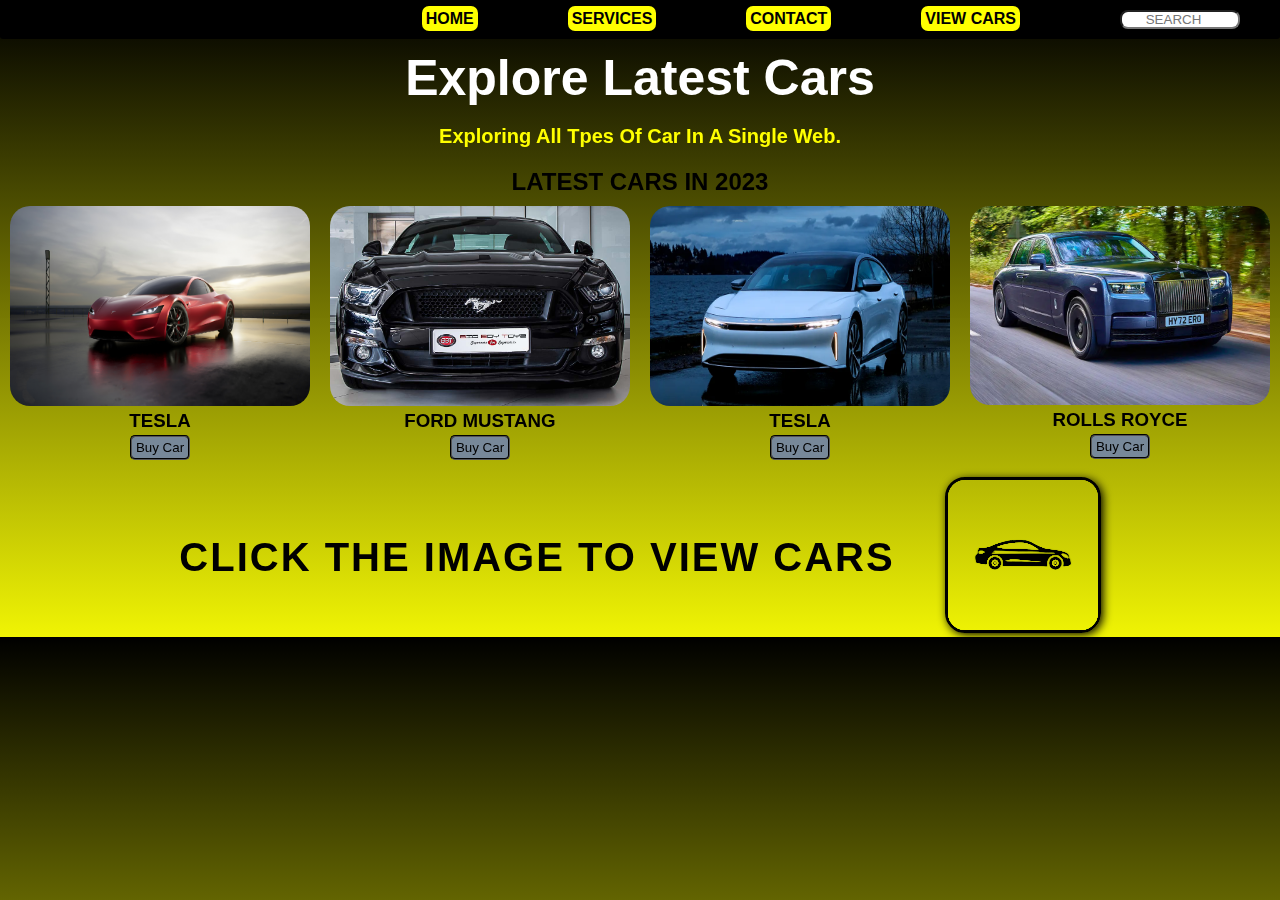
<file: index.html>
<!DOCTYPE html>
<html lang="en">

<head>
    <meta charset="UTF-8">
    <meta name="viewport" content="width=device-width, initial-scale=1.0">
    <title>CARS 2024</title>
    <link rel="stylesheet" href="style.css">
</head>

<body>

    <header>
        <nav>
            <div id="container_navbar">
                <ul class="nabar_items">
                    <li><a href="index.html">HOME</a></li>

                    <li><a href="services.html">SERVICES</a></li>

                    <li><a href="contact.html">CONTACT</a></li>

                    <li><a href="cars.html">VIEW CARS</a></li>                    

                    <li>
                        
                             <input type="search" id="search" placeholder="SEARCH"
                            style="text-align: center; margin-left: 10px;">
                    </li>

                </ul>
            </div>
        </nav>
    </header>

    <div id="heading_content">
        <h1>Explore Latest Cars</h1><br>
        <p style="color: yellow;">Exploring all tpes of car in a single web.</p>
    </div>

    <h2 class="Latest">LATEST CARS IN 2023</h2>
    <div id="images_container">
        
        <div class="images"><img class="img" src="./cars images/1084315.jpg" alt="" width="300px" height="200px">
            <h3>TESLA</h3>
            <button>Buy Car</button>
        </div>
        <div class="images"><img class="img" src="./cars images/2016-ford-mustang-gt-black-631.jpg" alt="" width="300px">
            <h3>FORD MUSTANG</h3>
            <button>Buy Car</button>
        </div>
        <div class="images"><img class="img" src="./cars images/2023_Lucid_Air_Gallery1.webp" alt="" width="300px" height="200px">
            <h3>TESLA</h3>
            <button>Buy Car</button>
        </div>
        <div class="images"><img class="img" src="./cars images/rolls_royce_phantom_top_10.webp" alt="" width="300px">
            <h3>ROLLS ROYCE</h3>
            <button>Buy Car</button>
        </div>
    </div>


    <footer>
        <div id="foot_index">
            
                <h2 style="font-size: 40px;color: black;letter-spacing: 2px;text-transform: uppercase;">Click the image to view cars</h2>

                <a href="cars.html"><img style="mix-blend-mode: color-burn;border: 3px solid black;border-radius: 20px;box-shadow: 2px 2px 10px black,inset -2px -2px 10px black;" src="cars images/logo car.avif" alt="" width="150px" height="150px"></a>
           
        </div>
    </footer>

    



</body>

</html>
</file>
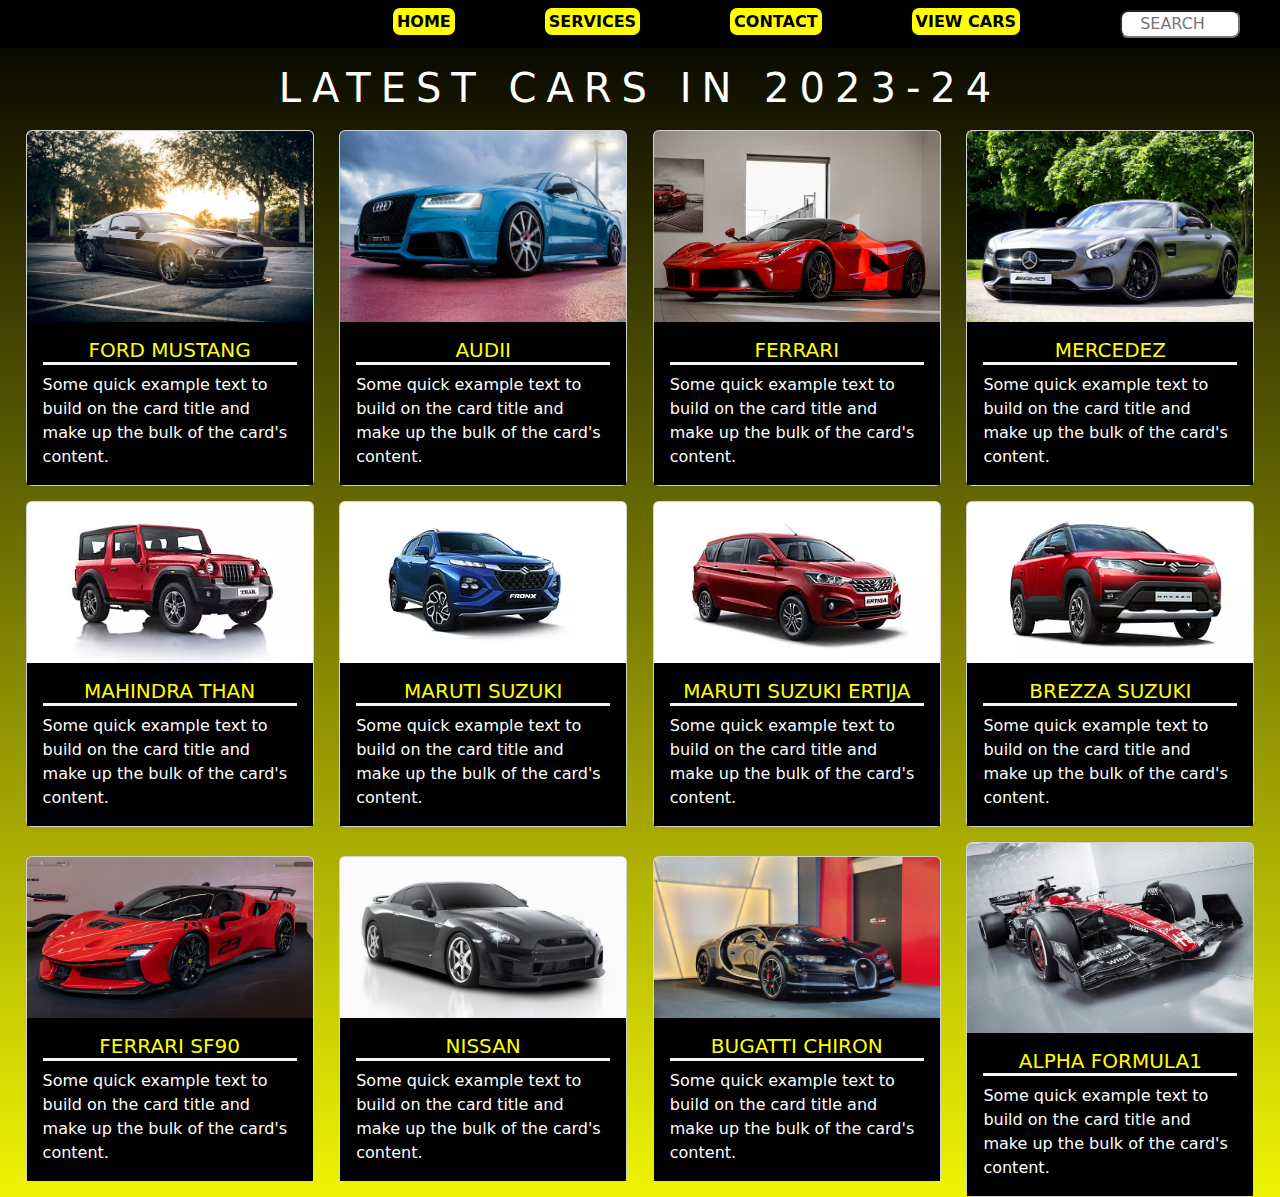
<file: cars.html>
<!DOCTYPE html>
<html lang="en">
<head>
    <meta charset="UTF-8">
    <meta name="viewport" content="width=device-width, initial-scale=1.0">
    <title>CARS 2024-Cars</title>
    <link rel="stylesheet" href="style.css">
    <link rel="stylesheet" href="	https://cdn.jsdelivr.net/npm/bootstrap@5.3.2/dist/css/bootstrap.min.css">
</head>
<body>

    <header>
        <nav>
            <div id="container_navbar">
                <ul class="nabar_items">
                    <li><a href="index.html">HOME</a></li>

                    <li><a href="services.html">SERVICES</a></li>

                    <li><a href="contact.html">CONTACT</a></li>

                    <li><a href="cars.html">VIEW CARS</a></li>                    

                    <li>
                             <input type="search" id="search" placeholder="SEARCH"
                            style="text-align: center; margin-left: 10px;">
                    </li>

                </ul>
            </div>
        </nav>
    </header>


<div id="car_heading">
    <h1>LATEST CARS IN 2023-24</h1>
</div>


    <div class="container-card" style="margin-top:10px;">

        <div class="card" style="width: 18rem;">
            <img src="./maincarspics/lance-asper-N9Pf2J656aQ-unsplash.jpg" class="card-img-top" alt="...">
            <div class="card-body">
              <h5 class="card-title">FORD MUSTANG</h5>
              <p class="card-text">Some quick example text to build on the card title and make up the bulk of the card's content.</p>
            </div>
          </div>
    
          <div class="card" style="width: 18rem;">
            <img src="./maincarspics/alan-king-1R63taCoSnM-unsplash.jpg" class="card-img-top" alt="...">
            <div class="card-body">
              <h5 class="card-title">AUDII</h5>
              <p class="card-text">Some quick example text to build on the card title and make up the bulk of the card's content.</p>
            </div>
          </div>
    
          <div class="card" style="width: 18rem;">
            <img src="./maincarspics/car12.avif" class="card-img-top" alt="...">
            <div class="card-body">
              <h5 class="card-title">FERRARI</h5>
              <p class="card-text">Some quick example text to build on the card title and make up the bulk of the card's content.</p>
            </div>
          </div>
    
          <div class="card" style="width: 18rem;">
            <img src="./maincarspics/pic10.jpg" class="card-img-top" alt="...">
            <div class="card-body">
              <h5 class="card-title">MERCEDEZ</h5>
              <p class="card-text">Some quick example text to build on the card title and make up the bulk of the card's content.</p>
            </div>
          </div>


        </div>




        <div class="container-card">
            
            <div class="card" style="width: 18rem;">
                <img src="./maincarspics/pic5.webp" class="card-img-top" alt="...">
                <div class="card-body">
                  <h5 class="card-title">MAHINDRA THAN</h5>
                  <p class="card-text">Some quick example text to build on the card title and make up the bulk of the card's content.</p>
                </div>
              </div>

              <div class="card" style="width: 18rem;">
                <img src="./maincarspics/pic6.webp" class="card-img-top" alt="...">
                <div class="card-body">
                  <h5 class="card-title">MARUTI SUZUKI</h5>
                  <p class="card-text">Some quick example text to build on the card title and make up the bulk of the card's content.</p>
                </div>
              </div>

              <div class="card" style="width: 18rem;">
                <img src="./maincarspics/pic7.webp" class="card-img-top" alt="...">
                <div class="card-body">
                  <h5 class="card-title">MARUTI SUZUKI ERTIJA</h5>
                  <p class="card-text">Some quick example text to build on the card title and make up the bulk of the card's content.</p>
                </div>
              </div>

              <div class="card" style="width: 18rem;">
                <img src="./maincarspics/pic8.webp" class="card-img-top" alt="...">
                <div class="card-body">
                  <h5 class="card-title">BREZZA SUZUKI</h5>
                  <p class="card-text">Some quick example text to build on the card title and make up the bulk of the card's content.</p>
                </div>
              </div>


        </div>




        <div class="container-card">
            
            <div class="card" style="width: 18rem;">
                <img src="./maincarspics/Ferrari SF90 XX Stradale.jpg"  class="card-img-top" alt="...">
                <div class="card-body">
                  <h5 class="card-title">FERRARI SF90</h5>
                  <p class="card-text">Some quick example text to build on the card title and make up the bulk of the card's content.</p>
                </div>
              </div>

              <div class="card" style="width: 18rem;">
                <img src="./maincarspics/nissan.jpg" class="card-img-top" alt="...">
                <div class="card-body">
                  <h5 class="card-title">NISSAN </h5>
                  <p class="card-text">Some quick example text to build on the card title and make up the bulk of the card's content.</p>
                </div>
              </div>

              <div class="card" style="width: 18rem;">
                <img src="./maincarspics/bugatichiron.jpg" class="card-img-top" alt="...">
                <div class="card-body">
                  <h5 class="card-title">BUGATTI CHIRON</h5>
                  <p class="card-text">Some quick example text to build on the card title and make up the bulk of the card's content.</p>
                </div>
              </div>

              <div class="card" style="width: 18rem;">
                <img src="./maincarspics/alfa-romeo-c43-1.jpg" class="card-img-top" alt="...">
                <div class="card-body">
                  <h5 class="card-title">ALPHA FORMULA1 </h5>
                  <p class="card-text">Some quick example text to build on the card title and make up the bulk of the card's content.</p>
                </div>
              </div>
              

        </div>
          












    


   
    
</body>
</html>
</file>
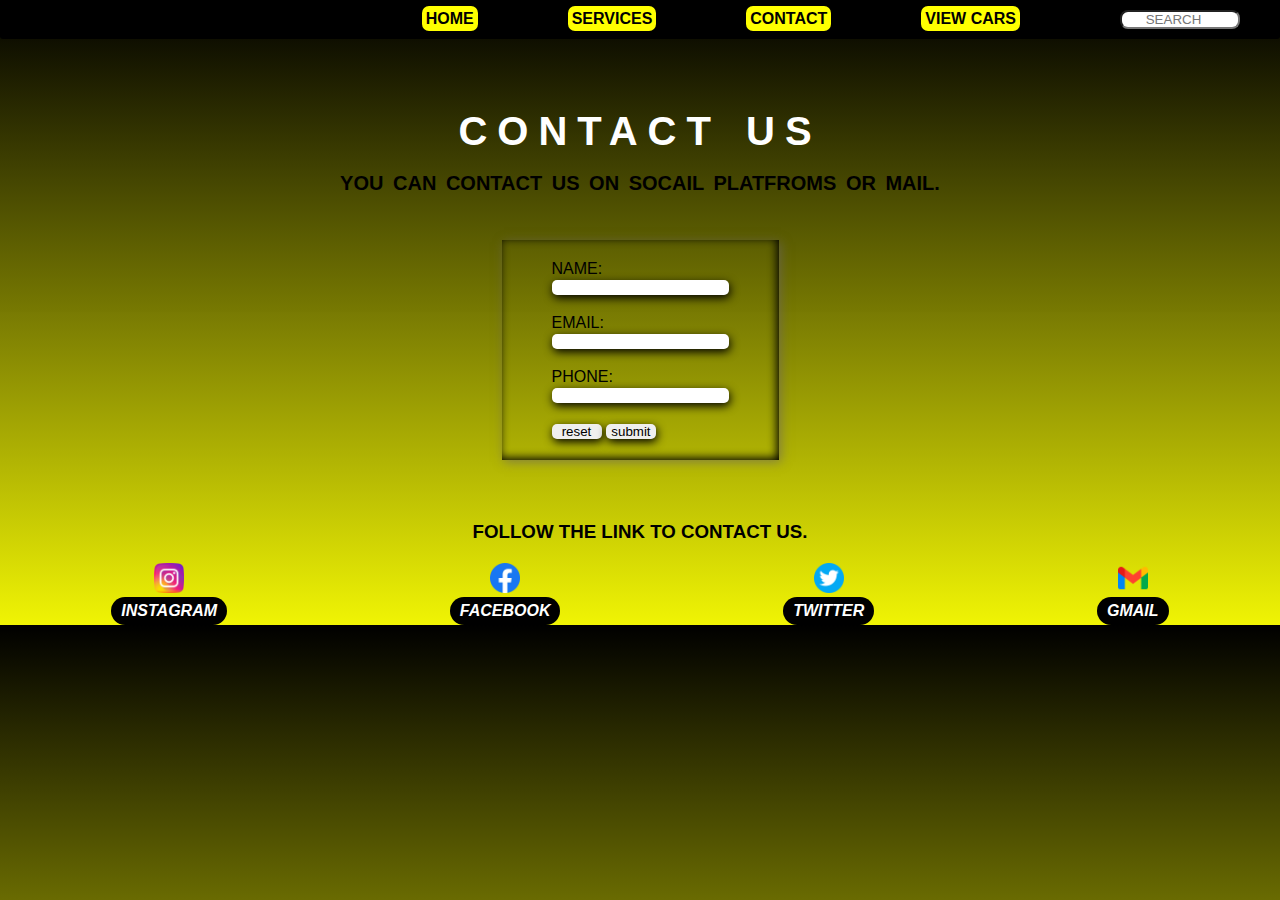
<file: contact.html>
<!DOCTYPE html>
<html lang="en">
<head>
    <meta charset="UTF-8">
    <meta name="viewport" content="width=device-width, initial-scale=1.0">
    <title>CARS 2024-Contact</title>
    <link rel="stylesheet" href="style.css">
</head>
<body>
     <!-- Header navbar  -->
     <header>
        <nav>
            <div id="container_navbar">
                <ul class="nabar_items">
                    <li><a href="index.html">HOME</a></li>

                    <li><a href="services.html">SERVICES</a></li>

                    <li><a href="contact.html">CONTACT</a></li>

                    <li><a href="cars.html">VIEW CARS</a></li>

                    <li>
                        <input type="search" id="search" placeholder="SEARCH" style="text-align: center; margin-left: 10px;">
                    </li>

                </ul>
            </div>
        </nav>
    </header>


    <div id="contact_us">
        <div class="contact_heading">
            <h1 style="color: white; letter-spacing: 10px; font-size: 40px;">CONTACT US</h1><br>
            <p style="text-transform: uppercase;font-size: 20px;">you  can contact us on socail platfroms or mail.</p>
        </div>
    </div>


    <div id="form_container">
        <div id="form">
            <form>
                <label for="name">NAME:</label><br>
                <input type="text" name="" id="name">
                <br><br>
                <label for="email">EMAIL:</label><br>
                <input type="email" name="" id="">
                <br><br>
                <label for="phone">PHONE:</label><br>
                <input type="tel" name="" id="">
                <br><br>
                <span class="action">
                    <input class="reset" type="reset" value="reset">
                    <input class="submit" type="submit" value="submit">
                </span>
                
            </form>
        </div>
    </div>
<br>

    <div id="linktext" style="margin-top: 43px;">
        <h3 style="text-transform: uppercase;">Follow The Link to Contact US.</h3>
    </div>

    <div id="socaillinks">
        <div class="icons">
            <a href=""><img src="./icons/1409946.png" width="30px" alt=""></a>
            <a href=""><p>INSTAGRAM</p></a>
        </div>
        <div class="icons">
            <a href=""><img src="./icons/facebook.png" width="30px" alt=""></a>
            <a href=""><p>FACEBOOK</p></a>
        </div>
        <div class="icons">
            <a href=""><img src="./icons/twiter.png" width="30px" alt=""></a>
            <a href=""><p>TWITTER</p></a>
        </div>
        <div class="icons">
            <a href=""><img src="./icons/gmail.png" width="30px" alt=""></a>
            <a href=""><p>GMAIL</p></a>
        </div>
    </div>

    
</body>
</html>
</file>
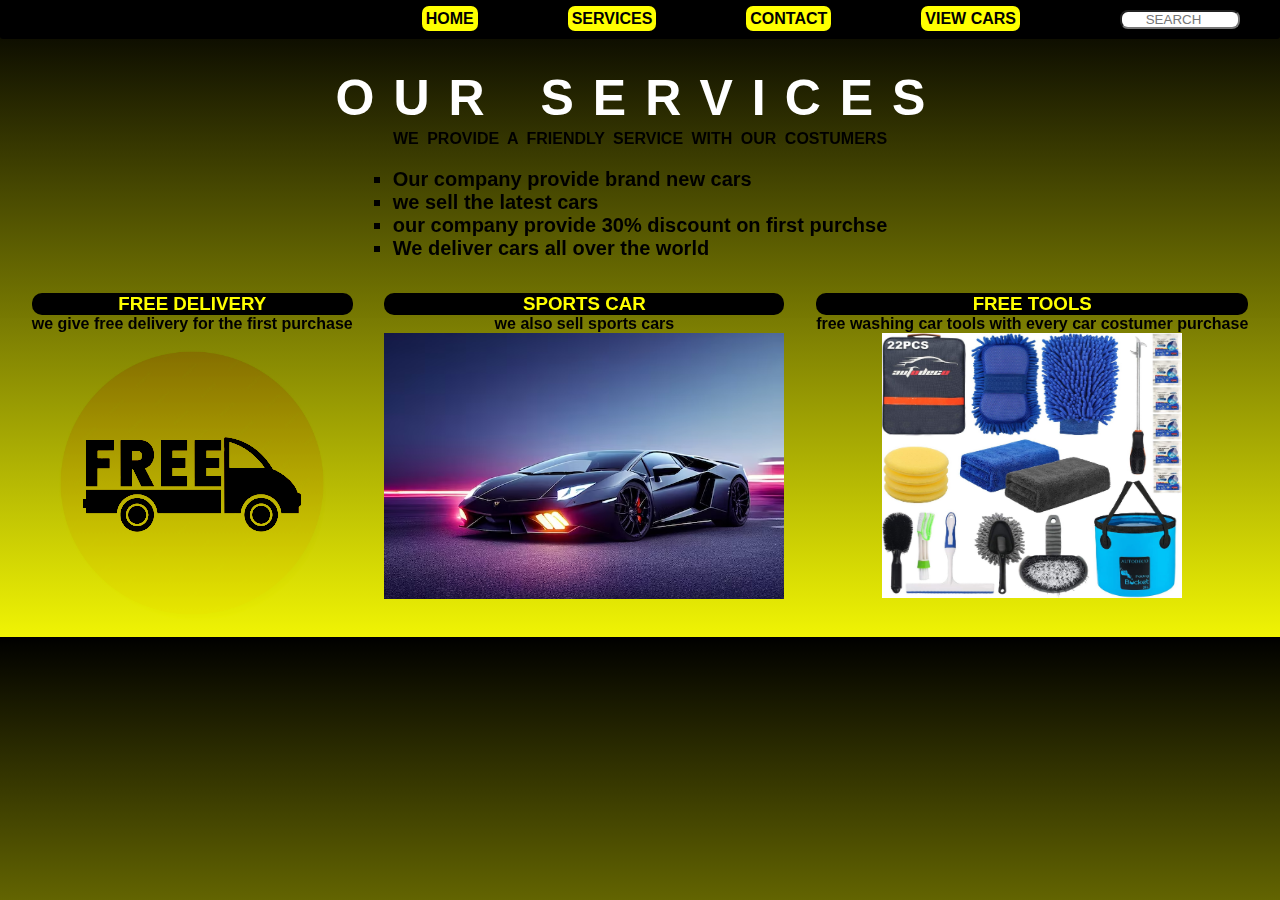
<file: services.html>
<!DOCTYPE html>
<html lang="en">

<head>
    <meta charset="UTF-8">
    <meta name="viewport" content="width=device-width, initial-scale=1.0">
    <title>CARS 2024-services</title>
    <link rel="stylesheet" href="style.css">
</head>

<body>

     <!-- Header navbar  -->
    <header>
        <nav>
            <div id="container_navbar">
                <ul class="nabar_items">
                    <li><a href="index.html">HOME</a></li>

                    <li><a href="services.html">SERVICES</a></li>

                    <li><a href="contact.html">CONTACT</a></li>

                    <li><a href="cars.html">VIEW CARS</a></li>

                    <li>
                        <input type="search" id="search" placeholder="SEARCH" style="text-align: center; margin-left: 10px;">
                    </li>

                </ul>
            </div>
        </nav>
    </header>

    <!-- heading text  -->
        <div id="service_heading">
        
                <h1 style="color: white;font-size: 50px;">OUR SERVICES</h1>
                <p style="color: rgb(0, 0, 0);text-transform:uppercase;padding-top: 3px;">we provide a friendly service with our costumers </p>
        </div>
 
        <!-- services in point  -->
        <div id="sevices_points" >
            <ul type="square">
                <li>Our company provide brand new cars </li>
                <li>we sell the latest cars </li>
                <li>our company provide 30% discount on first purchse</li>
                <li>We deliver cars all over the world</li>
            </ul>
        </div>



        <div id="service_container">
            <div class="service_foot">
                <h3>free delivery</h3>
            
                <p>we give free delivery for the first purchase</p>
                <img src="./cars images/free delivery.jpg" width="300px" alt="" style="mix-blend-mode: color-burn;">
            </div>
            <div class="service_foot">
                <h3>sports car</h3>
                
                <p>we also sell sports cars</p>
                <img src="./cars images/sports car.avif" width="400px" alt="">
            </div>
            <div class="service_foot">
                <h3>free tools</h3>
                
                <p>free washing car tools with every car costumer purchase</p>
                <img src="./cars images/washing pic.jpg" width="300px" alt="" style="height:265px;">
            </div>
        </div>






       
</body>

</html>
</file>
<file: style.css>
* {
    padding: 0px;
    margin: 0px;
}

body {
    /* background:linear-gradient(#a619f8,#00f200fe ); */
    background: linear-gradient(#000000, #f0f403fe);

    font-family: sans-serif;
    scroll-behavior: smooth;
}

/* Home page design  */

#container_navbar {
    background-color: black;
    border-radius: 3px;

}

#container_navbar ul {
    display: flex;
    list-style-type: none;
    gap: 10px;
    justify-content: flex-end;
    color: white;
}

#container_navbar li {
    color: white;
    text-decoration: none;
    margin: 10px 40px;
}

#container_navbar a {
    background-color: yellow;
    padding: 4px;
    color: black;
    border-radius: 7px;
    font-weight: bold;
    text-decoration: none;
}

#container_navbar a:hover {
    border: 2px solid yellow;
    background-color: black;
    color: yellow;
    box-shadow: 2px 2px 4px, -2px -1px 4px;
}

#container_navbar input {
    border-radius: 8px;
    width: 120px;
}

#heading_content {
    margin-top: 10px;
    /* border: 2px solid white; */
    text-align: center;
}

#heading_content h1 {
    color: white;
    font-size: 50px;
}

#heading_content P {
    font-size: 20px;
    font-weight: bold;
    text-transform: capitalize;
}



.Latest {
    text-align: center;
    margin-top: 20px;
}

#images_container {
    display: flex;
    justify-content: space-around;
    margin-top: 10px;
}

.images {
    text-align: center;
}

.images button {
    width: 60px;
    border-radius: 5px;
    transition: width 1s;
    padding: 3px;
    background-color: lightslategray;
    border-style: groove;
    border-color: black;
    margin-top: 3px;
}

.images h3 {
    font-weight: bolder;
}

.images button:hover {
    border-color: yellow;
    background-color: black;
    color: white;
    width: 90px;
}

.img {
    border-radius: 20px;
}

#foot_index {
    margin-top: 17px;
    display: flex;
    align-items: center;
    justify-content: center;
    gap: 50px;

}

/* end of index page  */



/* service page designing  */


#service_heading {
    font-weight: bold;
    /* width: 100%; */
    margin-top: 20px;
    padding: 10px;
    word-spacing: 4px;
    text-align: center;
}

#service_heading h1 {
    letter-spacing: 19px;
}

#sevices_points {
    padding: 10px;
    font-size: 20px;
    font-weight: bold;
    display: flex;
    justify-content: center;
}

#service_container {
    display: flex;
    justify-content: space-evenly;
    text-align: center;
    margin-top: 23px;
}

.service_foot h3 {
    background-color: black;
    border-radius: 10px;
    color: yellow;
    text-transform: uppercase;
}

.service_foot p {
    font-weight: bold;
}

/* end of service page  */


/* contact us page design start  */

#contact_us {
    font-weight: bold;
    margin-top: 60px;
    padding: 10px;
    word-spacing: 4px;
    text-align: center;
}

/* for form design  */
#form_container {
    display: flex;
    justify-content: center;
    margin-top: 35px;
}

#form {
    display: flex;
    justify-content: center;
    flex-wrap: nowrap;
    gap: 6px;
    padding: 20px 50px;
    /* text-align: center; */
    /* width: 40%; */
    box-shadow: 2px 2px 10px rgba(105, 98, 98, 0.641), inset -2px -2px 10px black;
    background-color: transparent;
}

#form input {
    border: none;
    border-radius: 5px;
    box-shadow: 1px 3px 10px rgb(0, 0, 0);
}

#form label {
    font-weight: 400;
}

#form .radio {
    border: none;
    box-shadow: none;
    height: auto;

}

.reset,
.submit {
    width: 50px;
    transition: width 1s;
    border-radius: 10px;
    border: none;
}

.reset:hover {
    width: 80px;
    background-color: red;
    color: white;
    font-size: 15px;
}

.submit:hover {
    width: 80px;
    background-color: green;
    color: white;
    font-size: 15px;
}

#linktext {
    text-align: center;
    text-transform: uppercase;
    color: black;
}

#socaillinks {
    display: flex;
    justify-content: space-around;
}

.icons {
    text-align: center;
    margin-top: 20px;
}

.icons a {
    text-decoration: none;
    color: black;
}

.icons P {
    padding: 5px 10px;
    font-style: italic;
    font-weight: bold;
    background-color: black;
    border-radius: 15px;
    color: white;
}

/* contact us page design END  */



/* cars page design START   */

#car_heading {
    display: flex;
    justify-content: center;
}

#car_heading h1 {
    color: white !important;
    letter-spacing: 10px;
}

.container-card {
    display: flex;
    justify-content: space-evenly;
    align-items: center;
    margin-top: 15px;
}

.container-card h5 {
    text-align: center;
    color: yellow;
    border-bottom: 3px solid whitesmoke;
}

.card-body {
    background-color: black;
    color: white !important;
}

/* cars page design END   */
</file>
